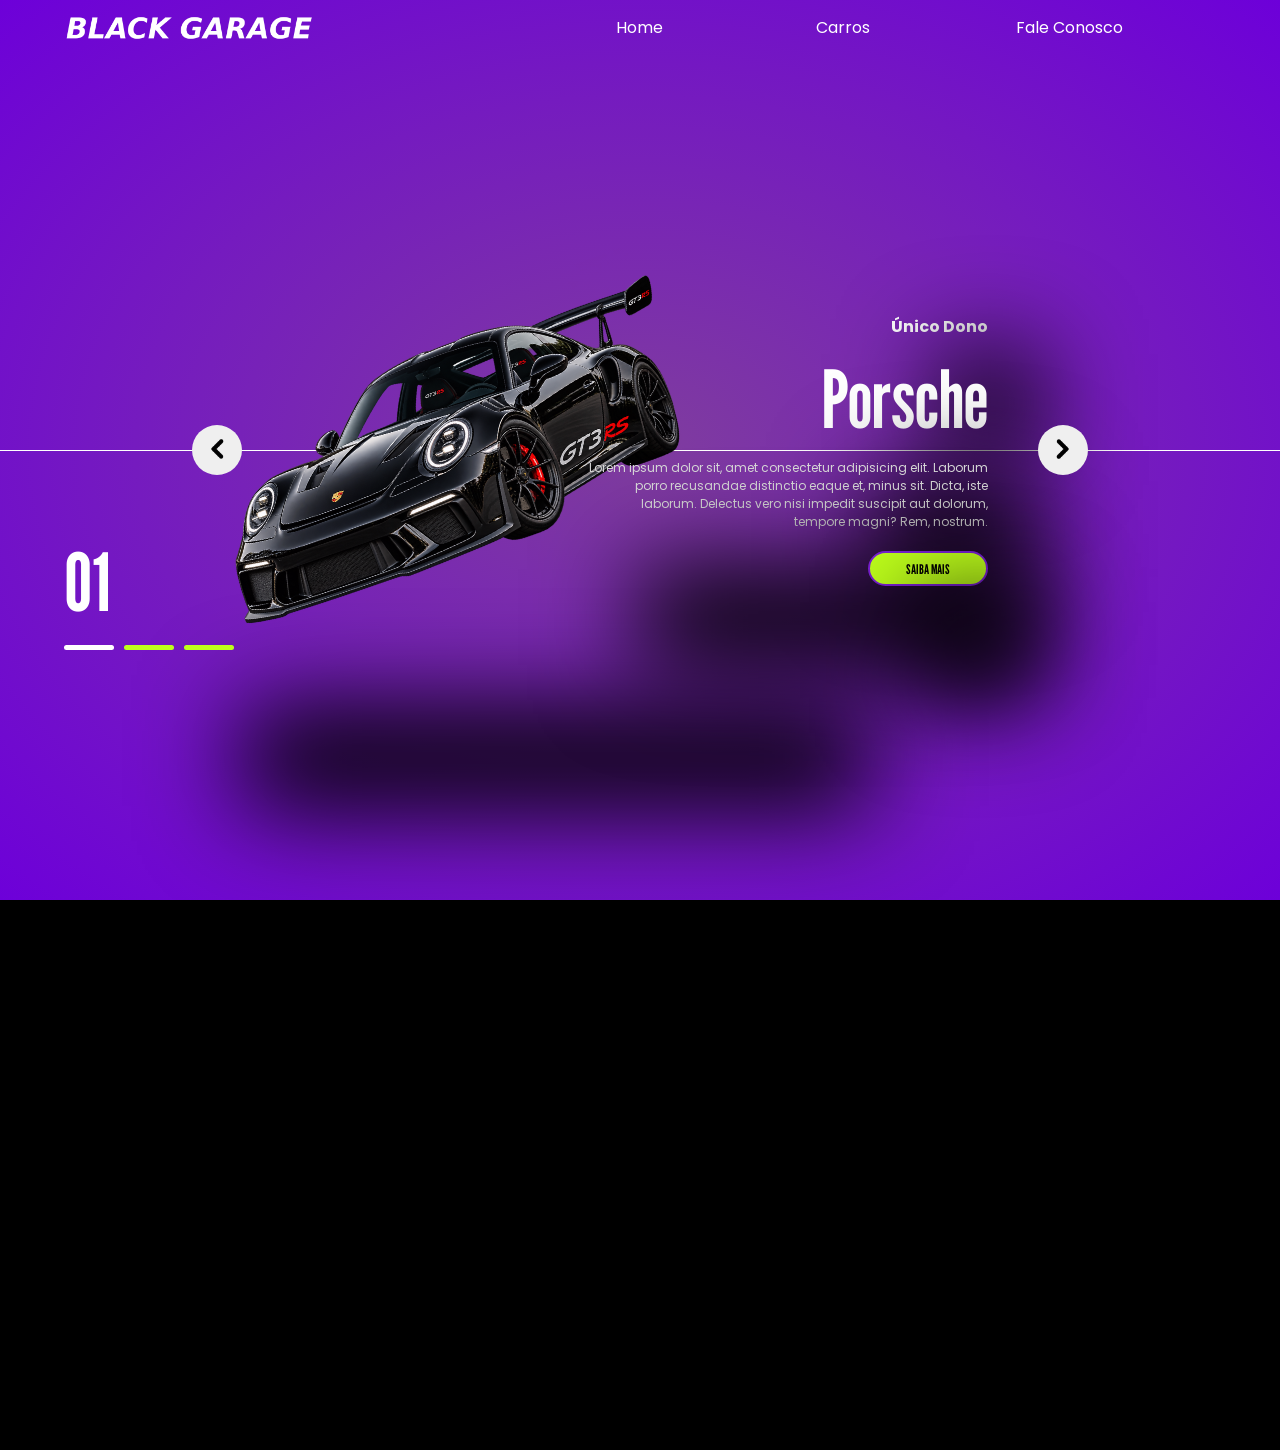
<file: index.html>
<!DOCTYPE html>
<html lang="en">

<head>
    <meta charset="UTF-8">
    <meta name="viewport" content="width=device-width, initial-scale=1.0">
    <link rel="preconnect" href="https://fonts.googleapis.com">
    <link rel="preconnect" href="https://fonts.gstatic.com" crossorigin>
    <link rel="preconnect" href="https://fonts.googleapis.com">
    <link rel="preconnect" href="https://fonts.gstatic.com" crossorigin>
    <link
        href="https://fonts.googleapis.com/css2?family=League+Gothic&family=Poppins:ital,wght@0,100;0,200;0,300;0,400;0,500;0,600;0,700;0,800;0,900;1,100;1,200;1,300;1,400;1,500;1,600;1,700;1,800;1,900&display=swap"
        rel="stylesheet">
    <link
        href="https://fonts.googleapis.com/css2?family=Poppins:ital,wght@0,100;0,200;0,300;0,400;0,500;0,600;0,700;0,800;0,900;1,100;1,200;1,300;1,400;1,500;1,600;1,700;1,800;1,900&display=swap"
        rel="stylesheet">
    <link rel="stylesheet" href="CSS/styles.css">
    <title>BlackGarage</title>
</head>

<body>
    <header>
        <img src="img/black_garage_logo_transparente.png" alt="logo fp">
        <nav>
            <ul>
                <li>Home</li>
                <li>Carros</li>
                <li>Fale Conosco</li>
            </ul>
        </nav>
    </header>
    <section class="container">
        <div class="list">
            <div class="item active">
                <div class="car-img">
                    <img src="img/Porsche 911 GT3 RS em Destaque.png" alt="imagem carro">
                </div>
                <div class="content">
                    <p class="car-information">Único Dono</p>
                    <h2>Porsche</h2>
                    <p class="description">Lorem ipsum dolor sit, amet consectetur adipisicing elit. Laborum porro
                        recusandae distinctio eaque et, minus sit. Dicta, iste laborum. Delectus vero nisi impedit
                        suscipit aut dolorum, tempore magni? Rem, nostrum.</p>
                    <button class="information">Saiba mais</button>
                </div>
            </div>
              <div class="item">
                <div class="car-img">
                    <img src="img/ferrari_sem_fundo.png" alt="imagem carro">
                </div>
                <div class="content">
                    <p class="car-information">Único Dono</p>
                    <h2>Ferrari</h2>
                    <p class="description">Lorem ipsum dolor sit, amet consectetur adipisicing elit. Laborum porro
                        recusandae distinctio eaque et, minus sit. Dicta, iste laborum. Delectus vero nisi impedit
                        suscipit aut dolorum, tempore magni? Rem, nostrum.</p>
                    <button class="information">Saiba mais</button>
                </div>
            </div>
              <div class="item">
                <div class="car-img">
                    <img src="img/lamborghini_sem_fundo.png" alt="imagem carro">
                </div>
                <div class="content">
                    <p class="car-information">2015</p>
                    <h2>Lamborghini</h2>
                    <p class="description">Lorem ipsum dolor sit, amet consectetur adipisicing elit. Laborum porro
                        recusandae distinctio eaque et, minus sit. Dicta, iste laborum. Delectus vero nisi impedit
                        suscipit aut dolorum, tempore magni? Rem, nostrum.</p>
                    <button class="information">Saiba mais</button>
                </div>
            </div>
        </div>
        <div class="arrows">
            <button id="prev"><img src="img/Chevron preto em fundo transparente.png" alt="seta-esquerda"></button>
            <button id="next"><img src="img/Chevron preto em fundo transparente.png" alt="seta-direira"></button>
        </div>
        <div class="indicators">
            <divi class="number">01</divi>
            <ul>
                <li class="active"></li>
                <li></li>
                <li></li>
            </ul>
        </div>
    </section>

    <script src="JS/scripts.js"></script>
</body>

</html>
</file>
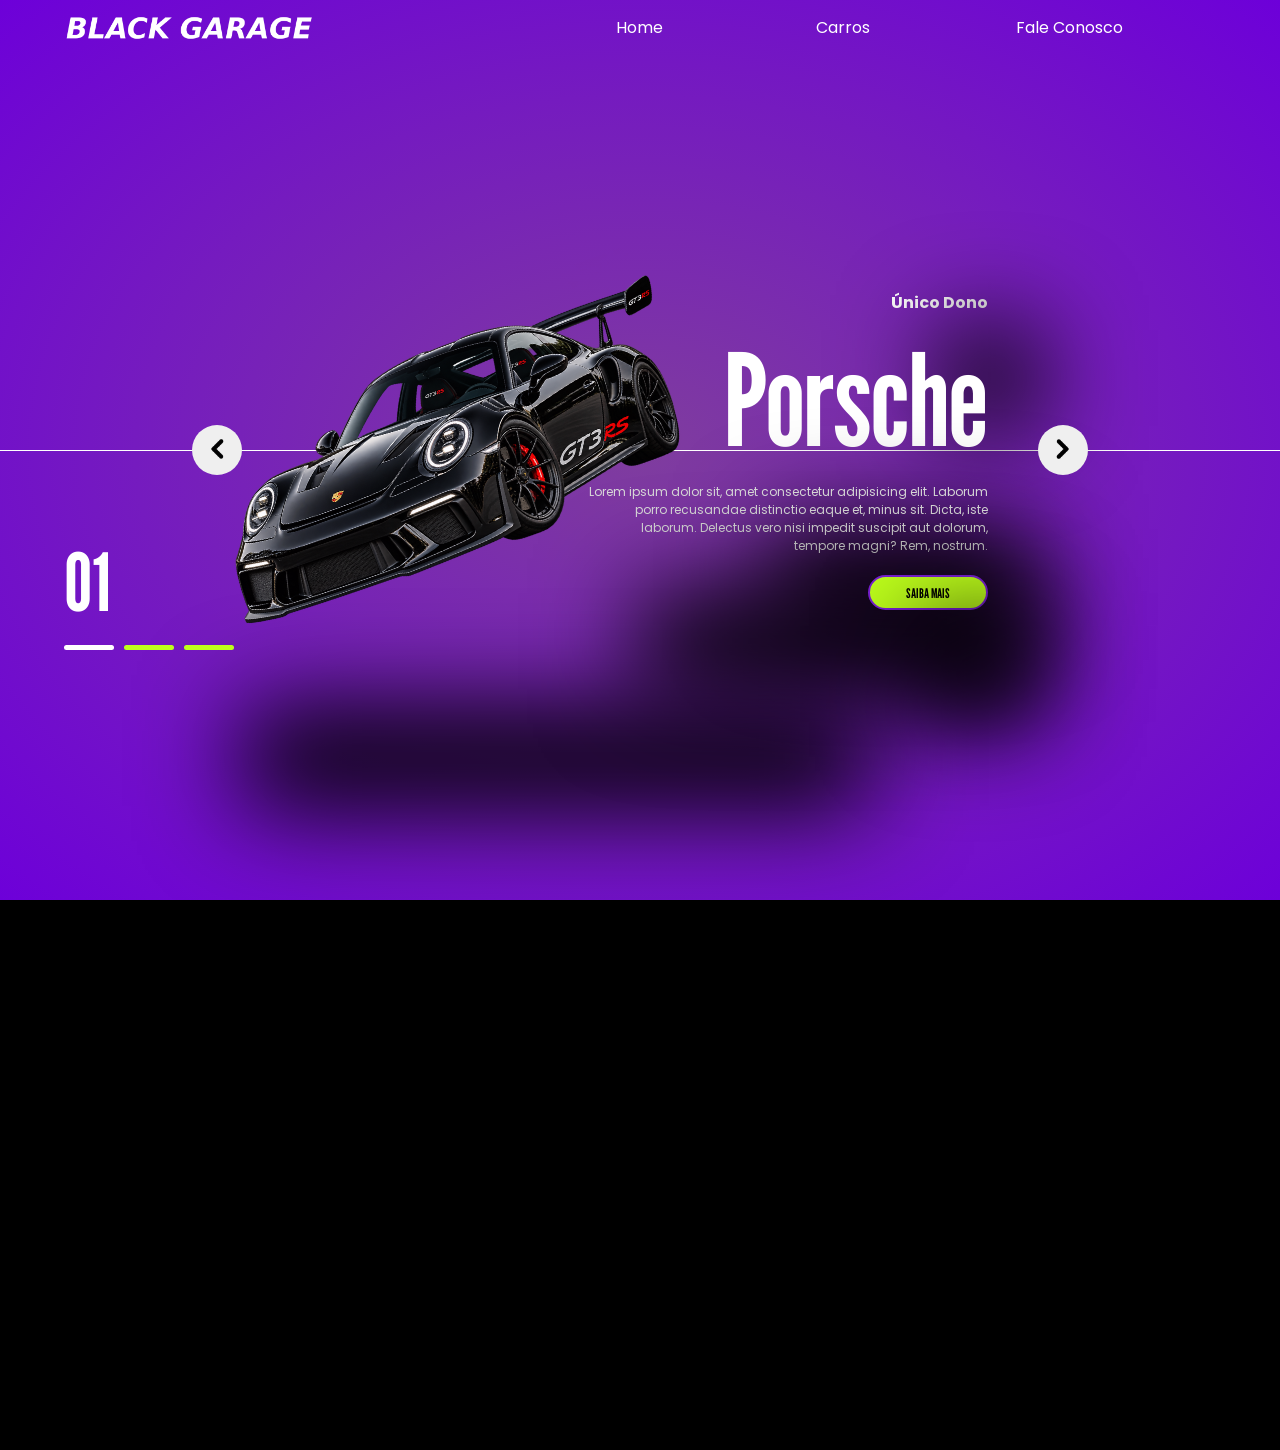
<file: PROJETO DE CARRO/index.html>
<!DOCTYPE html>
<html lang="en">

<head>
    <meta charset="UTF-8">
    <meta name="viewport" content="width=device-width, initial-scale=1.0">
    <link rel="preconnect" href="https://fonts.googleapis.com">
    <link rel="preconnect" href="https://fonts.gstatic.com" crossorigin>
    <link rel="preconnect" href="https://fonts.googleapis.com">
    <link rel="preconnect" href="https://fonts.gstatic.com" crossorigin>
    <link
        href="https://fonts.googleapis.com/css2?family=League+Gothic&family=Poppins:ital,wght@0,100;0,200;0,300;0,400;0,500;0,600;0,700;0,800;0,900;1,100;1,200;1,300;1,400;1,500;1,600;1,700;1,800;1,900&display=swap"
        rel="stylesheet">
    <link
        href="https://fonts.googleapis.com/css2?family=Poppins:ital,wght@0,100;0,200;0,300;0,400;0,500;0,600;0,700;0,800;0,900;1,100;1,200;1,300;1,400;1,500;1,600;1,700;1,800;1,900&display=swap"
        rel="stylesheet">
    <link rel="stylesheet" href="CSS/styles.css">
    <title>BlackGarage</title>
</head>

<body>
    <header>
        <img src="img/black_garage_logo_transparente.png" alt="logo fp">
        <nav>
            <ul>
                <li>Home</li>
                <li>Carros</li>
                <li>Fale Conosco</li>
            </ul>
        </nav>
    </header>
    <section class="container">
        <div class="list">
            <div class="item active">
                <div class="car-img">
                    <img src="img/Porsche 911 GT3 RS em Destaque.png" alt="imagem carro">
                </div>
                <div class="content">
                    <p class="car-information">Único Dono</p>
                    <h2>Porsche</h2>
                    <p class="description">Lorem ipsum dolor sit, amet consectetur adipisicing elit. Laborum porro
                        recusandae distinctio eaque et, minus sit. Dicta, iste laborum. Delectus vero nisi impedit
                        suscipit aut dolorum, tempore magni? Rem, nostrum.</p>
                    <button class="information">Saiba mais</button>
                </div>
            </div>
              <div class="item">
                <div class="car-img">
                    <img src="img/ferrari_sem_fundo.png" alt="imagem carro">
                </div>
                <div class="content">
                    <p class="car-information">Único Dono</p>
                    <h2>Ferrari</h2>
                    <p class="description">Lorem ipsum dolor sit, amet consectetur adipisicing elit. Laborum porro
                        recusandae distinctio eaque et, minus sit. Dicta, iste laborum. Delectus vero nisi impedit
                        suscipit aut dolorum, tempore magni? Rem, nostrum.</p>
                    <button class="information">Saiba mais</button>
                </div>
            </div>
              <div class="item">
                <div class="car-img">
                    <img src="img/lamborghini_sem_fundo.png" alt="imagem carro">
                </div>
                <div class="content">
                    <p class="car-information">2015</p>
                    <h2>Lamborghini</h2>
                    <p class="description">Lorem ipsum dolor sit, amet consectetur adipisicing elit. Laborum porro
                        recusandae distinctio eaque et, minus sit. Dicta, iste laborum. Delectus vero nisi impedit
                        suscipit aut dolorum, tempore magni? Rem, nostrum.</p>
                    <button class="information">Saiba mais</button>
                </div>
            </div>
        </div>
        <div class="arrows">
            <button id="prev"><img src="img/Chevron preto em fundo transparente.png" alt="seta-esquerda"></button>
            <button id="next"><img src="img/Chevron preto em fundo transparente.png" alt="seta-direira"></button>
        </div>
        <div class="indicators">
            <divi class="number">01</divi>
            <ul>
                <li class="active"></li>
                <li></li>
                <li></li>
            </ul>
        </div>
    </section>

    <script src="JS/scripts.js"></script>
</body>

</html>
</file>
<file: CSS/styles.css>
*{
    margin: 0;
    padding: 0;
    box-sizing: border-box;
    list-style: none;
    font-family: "Poppins", sans-serif;
}

body{
    background-color: black;
    color: #fff;
    font-size: 16px;
    overflow: hidden;
}

header{
    position: fixed;
    width: 90vw;
    left: 50%;
    transform: translateX(-50%);
    display: grid;
    align-items: center;
    grid-template-columns: 1fr 600px;
    gap: 10%;
    z-index: 2;
    
    & img{
        width: 250px;
    }

    & nav{
        & ul{
            display: grid;
            grid-template-columns: repeat(3, 200px);
        }
    }
}

section{
    background-image: radial-gradient(#7f3d9e, #6d00d9);
    height: 100vh;
    position: relative;

    & .list{
        width: 70vw;
        height: 100%;
        margin: auto;
        position: relative;

        & .item{
            position: absolute;
            inset: 0;
        }

        & .car-img{
            position: absolute;
            top: 50%;
            transform: translateY(-50%);
            width: 70%;
        }

        & img{
            width: 80%;
            transform: rotate(-30deg);
        }

        & ::before{
            content: '';
            position: absolute;
            background-color: #000;
            width: 100%;
            height: 100px;
            top: 150%;
            left: 50px;
            border: 50%;
            filter: blur(50px);
        }

        & .content{
            position: absolute;
            right: 100px;
            width: 70%;
            height: 100%;
            display: flex;
            flex-direction: column;
            justify-content: center;
            align-items: end;
            gap: 20px;

            & .car-information{
                font-weight: bold;
            }

            & h2{
                font-size: 5em;
                line-height: 1em;
                font-family: "League Gothic", sans-serif;
            }

            & .description{
                color: #d9d9d9;
                font-size: 12px;
                text-align: right;
                max-width: 400px;
            }

            & .information{
                border-radius: 30px;
                height: 35px;
                width: 120px;
                text-transform: uppercase;
                border: 2px solid #791fd3;
                background-color: #beff1b;
                color: #000;
                cursor: pointer;
                font-weight: bold;
                font-family: "League Gothic", sans-serif;
            }
        }
    }

    &::before{
        content: '';
        position: absolute;
        height: 200px;
        width: 100%;
        top: 50%;
        border-top: 1px solid #fff;
    }

    .arrows{
    width: 70vw;
    position: absolute;
    top: 50%;
    left: 50%;
    transform: translate(-50%, -25px);
    display: flex;
    justify-content: space-between;
    

    }


    & button:nth-child(1){
        & img{
            transform: scale(-1);
        }
    }
    

    & button{
        top: 60%;
        width: 50px;
        height: 50px;
        border-radius: 50%;
        border: none;
        cursor: pointer;

        & img{
            width: 30px;
            margin-top: 4px;
            cursor: pointer;
        }

        &:hover{
            background-color: #beff1b;
        }
    }
    
}


.indicators{
    position: absolute;
    top: 50%;
    left: 50%;
    transform: translateX(-50%);
    height: 200px;
    width: 90vw;
    display: flex;
    flex-direction: column;
    justify-content: end;
    gap: 15px;

    & .number{
        font-size: 5rem;
        font-family: "League Gothic", sans-serif;
    }

    & ul{
        display: flex;
        gap: 10px;

        & li{
            width: 50px;
            height: 5px;
            background-color: #beff1b;
            border-radius: 5px;
            transition: 0.5s;
        }

        & .active{
            background-color: #fff;
        }
    }
}

section{
    & .list{
        --calculation: 1;

        & .item{
            transform: translateX(calc(100vw * var(--calculation)));
            transition: 0.5s;
            opacity: 0;

            & .car-img{
                & img{
                    transform: rotate(0);
                    transition: 0.5s;
                    transition-delay: 0.3s;
                }

            }

            & .content{
                & .car-information, h2, .description, .information{
                    transform: translateX(calc(200px * var(--calculation)));
                    transition: 0.7s;
                    transition-delay: 0.3s;
                    opacity: 0;
                }

                & h2{
                    transition-delay: 0.5s;
                }

                & .description{
                    transition-delay: 0.7s;
                }

                & .information{
                    transition-delay: 0.9s;
                }
            }


        }

        & .active{
             transform: translateX(0);
            transition: 0.5s;
            opacity: 1;

            & .car-img{
                & img{
                    transform: rotate(-20deg);
                }

            }

             & .content{
                & .car-information, h2, .description, .information{
                    transform: translateX(0);
                    opacity: 1;
                }

        }
    }
}
}
</file>
<file: PROJETO DE CARRO/CSS/styles.css>
*{
    margin: 0;
    padding: 0;
    box-sizing: border-box;
    list-style: none;
    font-family: "Poppins", sans-serif;
}

body{
    background-color: black;
    color: #fff;
    font-size: 16px;
    overflow: hidden;
}

header{
    position: fixed;
    width: 90vw;
    left: 50%;
    transform: translateX(-50%);
    display: grid;
    align-items: center;
    grid-template-columns: 1fr 600px;
    gap: 10%;
    z-index: 2;
    
    & img{
        width: 250px;
    }

    & nav{
        & ul{
            display: grid;
            grid-template-columns: repeat(3, 200px);
        }
    }
}

section{
    background-image: radial-gradient(#7f3d9e, #6d00d9);
    height: 100vh;
    position: relative;

    & .list{
        width: 70vw;
        height: 100%;
        margin: auto;
        position: relative;

        & .item{
            position: absolute;
            inset: 0;
        }

        & .car-img{
            position: absolute;
            top: 50%;
            transform: translateY(-50%);
            width: 70%;
        }

        & img{
            width: 80%;
            transform: rotate(-30deg);
        }

        & ::before{
            content: '';
            position: absolute;
            background-color: #000;
            width: 100%;
            height: 100px;
            top: 150%;
            left: 50px;
            border: 50%;
            filter: blur(50px);
        }

        & .content{
            position: absolute;
            right: 100px;
            width: 70%;
            height: 100%;
            display: flex;
            flex-direction: column;
            justify-content: center;
            align-items: end;
            gap: 20px;

            & .car-information{
                font-weight: bold;
            }

            & h2{
                font-size: 8em;
                line-height: 1em;
                font-family: "League Gothic", sans-serif;
            }

            & .description{
                color: #d9d9d9;
                font-size: 12px;
                text-align: right;
                max-width: 400px;
            }

            & .information{
                border-radius: 30px;
                height: 35px;
                width: 120px;
                text-transform: uppercase;
                border: 2px solid #791fd3;
                background-color: #beff1b;
                color: #000;
                cursor: pointer;
                font-weight: bold;
                font-family: "League Gothic", sans-serif;
            }
        }
    }

    &::before{
        content: '';
        position: absolute;
        height: 200px;
        width: 100%;
        top: 50%;
        border-top: 1px solid #fff;
    }

    .arrows{
    width: 70vw;
    position: absolute;
    top: 50%;
    left: 50%;
    transform: translate(-50%, -25px);
    display: flex;
    justify-content: space-between;
    

    }


    & button:nth-child(1){
        & img{
            transform: scale(-1);
        }
    }
    

    & button{
        top: 60%;
        width: 50px;
        height: 50px;
        border-radius: 50%;
        border: none;
        cursor: pointer;

        & img{
            width: 30px;
            margin-top: 4px;
            cursor: pointer;
        }

        &:hover{
            background-color: #beff1b;
        }
    }
    
}


.indicators{
    position: absolute;
    top: 50%;
    left: 50%;
    transform: translateX(-50%);
    height: 200px;
    width: 90vw;
    display: flex;
    flex-direction: column;
    justify-content: end;
    gap: 15px;

    & .number{
        font-size: 5rem;
        font-family: "League Gothic", sans-serif;
    }

    & ul{
        display: flex;
        gap: 10px;

        & li{
            width: 50px;
            height: 5px;
            background-color: #beff1b;
            border-radius: 5px;
            transition: 0.5s;
        }

        & .active{
            background-color: #fff;
        }
    }
}

section{
    & .list{
        --calculation: 1;

        & .item{
            transform: translateX(calc(100vw * var(--calculation)));
            transition: 0.5s;
            opacity: 0;

            & .car-img{
                & img{
                    transform: rotate(0);
                    transition: 0.5s;
                    transition-delay: 0.3s;
                }

            }

            & .content{
                & .car-information, h2, .description, .information{
                    transform: translateX(calc(200px * var(--calculation)));
                    transition: 0.7s;
                    transition-delay: 0.3s;
                    opacity: 0;
                }

                & h2{
                    transition-delay: 0.5s;
                }

                & .description{
                    transition-delay: 0.7s;
                }

                & .information{
                    transition-delay: 0.9s;
                }
            }


        }

        & .active{
             transform: translateX(0);
            transition: 0.5s;
            opacity: 1;

            & .car-img{
                & img{
                    transform: rotate(-20deg);
                }

            }

             & .content{
                & .car-information, h2, .description, .information{
                    transform: translateX(0);
                    opacity: 1;
                }

        }
    }
}
}
</file>
